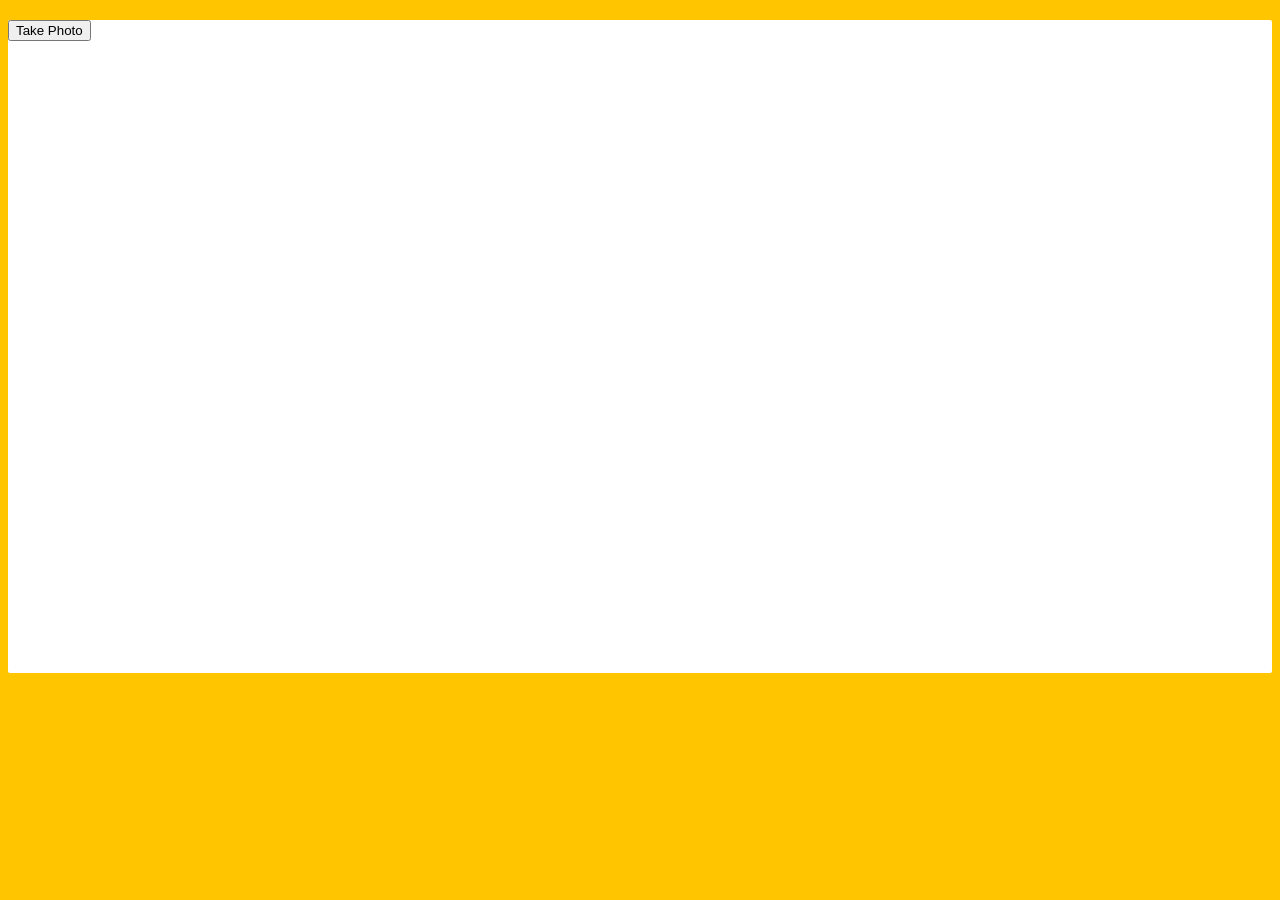
<file: 19 - Webcam Fun/index.html>
<!DOCTYPE html>
<html lang="en">
<head>
  <meta charset="UTF-8">
  <title>Get User Media Code Along!</title>
  <link rel="stylesheet" href="style.css">
</head>
<body>

  <div class="photobooth">
    <div class="controls">
      <button onClick="takePhoto()">Take Photo</button>
<!--       <div class="rgb">
        <label for="rmin">Red Min:</label>
        <input type="range" min=0 max=255 name="rmin">
        <label for="rmax">Red Max:</label>
        <input type="range" min=0 max=255 name="rmax">

        <br>

        <label for="gmin">Green Min:</label>
        <input type="range" min=0 max=255 name="gmin">
        <label for="gmax">Green Max:</label>
        <input type="range" min=0 max=255 name="gmax">

        <br>

        <label for="bmin">Blue Min:</label>
        <input type="range" min=0 max=255 name="bmin">
        <label for="bmax">Blue Max:</label>
        <input type="range" min=0 max=255 name="bmax">
      </div> -->
    </div>

    <canvas class="photo"></canvas>
    <video class="player"></video>
    <div class="strip"></div>
  </div>

  <audio class="snap" src="https://wesbos.com/demos/photobooth/snap.mp3" hidden></audio>

  <script src="scripts.js"></script>

</body>
</html>
</file>
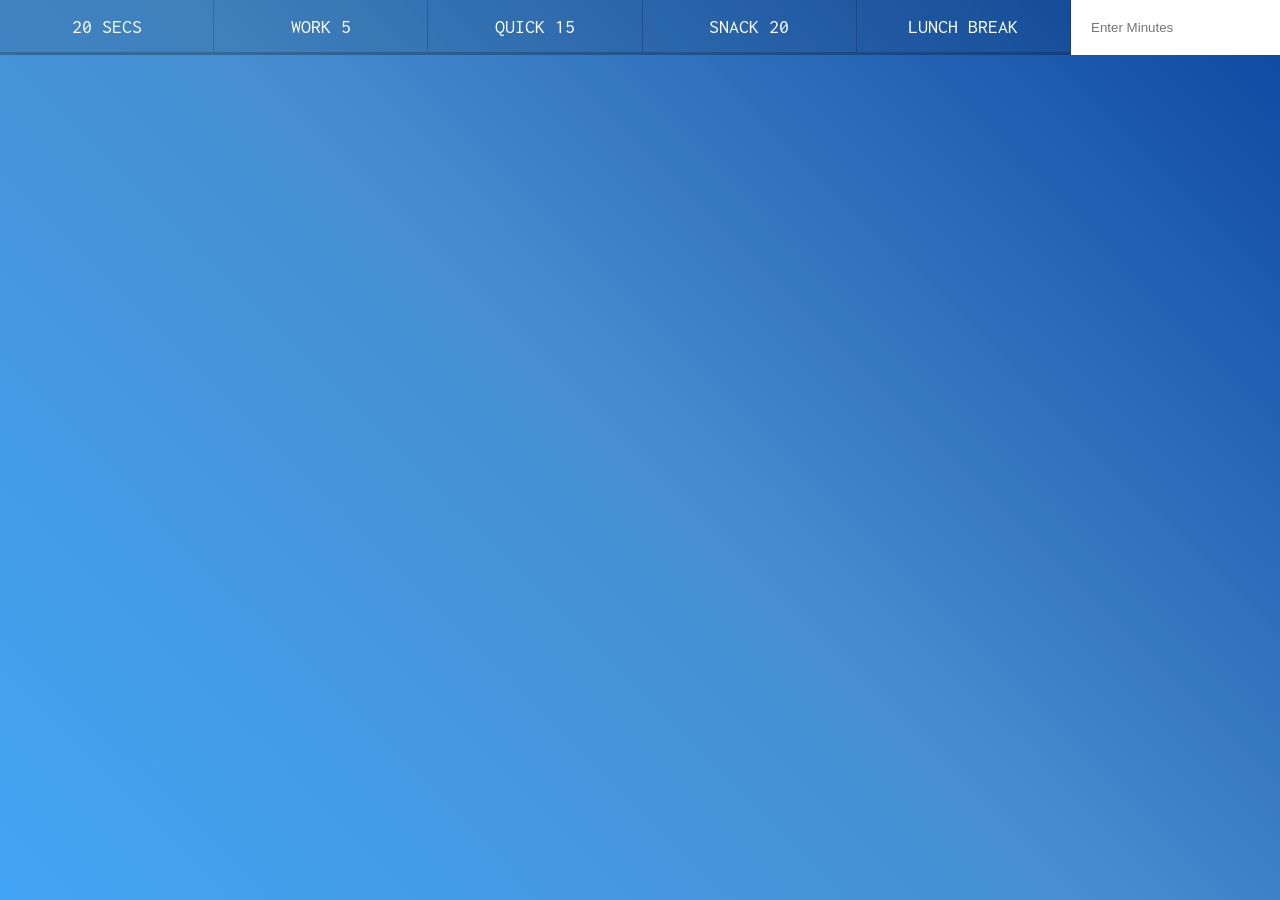
<file: 29 - Countdown Timer/index.html>
<!DOCTYPE html>
<html lang="en">
  <head>
    <meta charset="UTF-8" />
    <title>Countdown Timer</title>
    <link
      href="https://fonts.googleapis.com/css?family=Inconsolata"
      rel="stylesheet"
      type="text/css"
    />
    <link rel="stylesheet" href="style.css" />
    <script src="scripts-START.js" defer></script>
  </head>
  <body>
    <div class="timer">
      <div class="timer__controls">
        <button data-time="20" class="timer__button">20 Secs</button>
        <button data-time="300" class="timer__button">Work 5</button>
        <button data-time="900" class="timer__button">Quick 15</button>
        <button data-time="1200" class="timer__button">Snack 20</button>
        <button data-time="3600" class="timer__button">Lunch Break</button>
        <form name="customForm" id="custom">
          <input type="text" name="minutes" placeholder="Enter Minutes" />
        </form>
      </div>
      <div class="display">
        <h1 class="display__time-left"></h1>
        <p class="display__end-time"></p>
      </div>
    </div>
  </body>
</html>
</file>
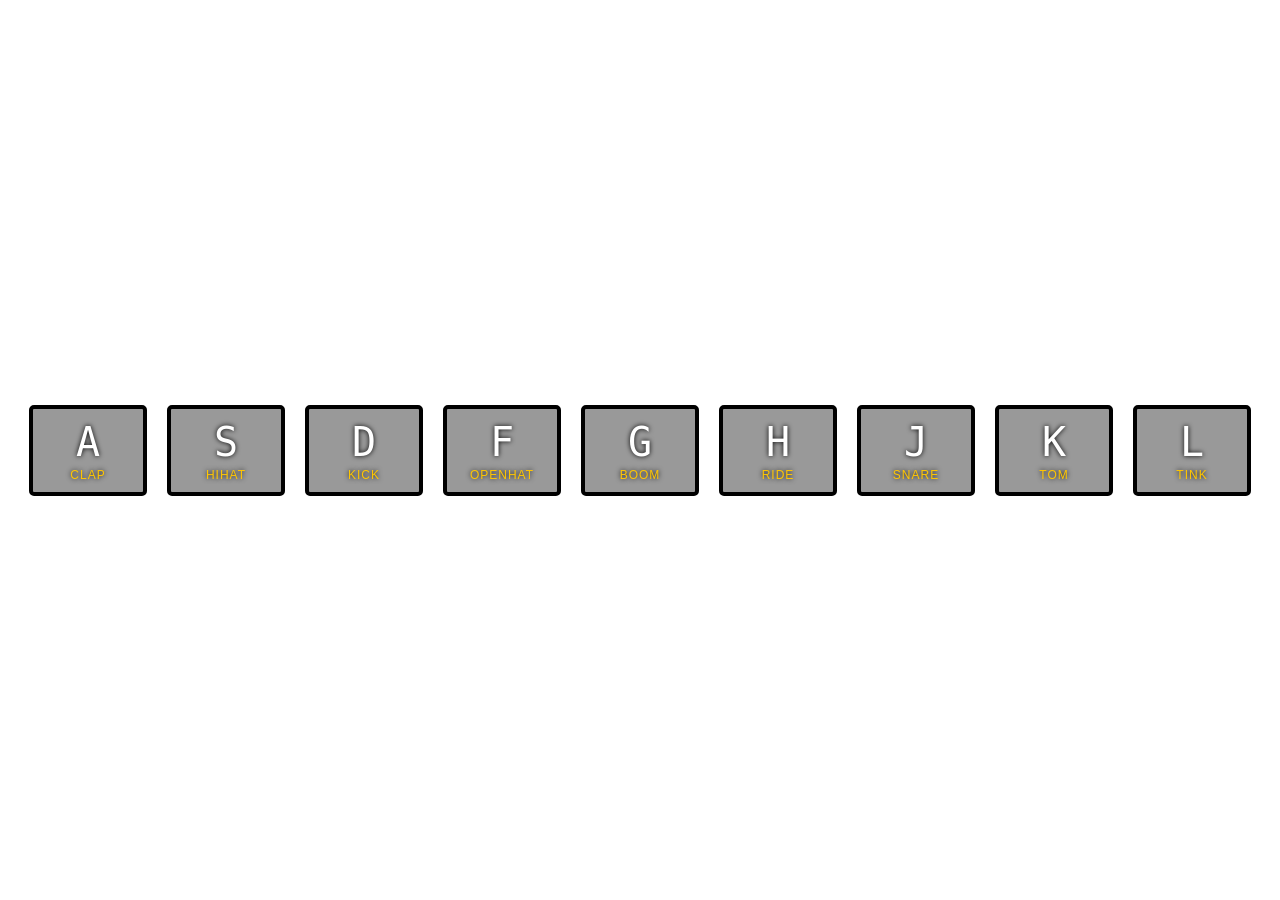
<file: 01 - JavaScript Drum Kit/index-FINISHED.html>
<!DOCTYPE html>
<html lang="en">
<head>
  <meta charset="UTF-8">
  <title>JS Drum Kit</title>
  <link rel="stylesheet" href="style.css">
</head>
<body>


  <div class="keys">
    <div data-key="65" class="key">
      <kbd>A</kbd>
      <span class="sound">clap</span>
    </div>
    <div data-key="83" class="key">
      <kbd>S</kbd>
      <span class="sound">hihat</span>
    </div>
    <div data-key="68" class="key">
      <kbd>D</kbd>
      <span class="sound">kick</span>
    </div>
    <div data-key="70" class="key">
      <kbd>F</kbd>
      <span class="sound">openhat</span>
    </div>
    <div data-key="71" class="key">
      <kbd>G</kbd>
      <span class="sound">boom</span>
    </div>
    <div data-key="72" class="key">
      <kbd>H</kbd>
      <span class="sound">ride</span>
    </div>
    <div data-key="74" class="key">
      <kbd>J</kbd>
      <span class="sound">snare</span>
    </div>
    <div data-key="75" class="key">
      <kbd>K</kbd>
      <span class="sound">tom</span>
    </div>
    <div data-key="76" class="key">
      <kbd>L</kbd>
      <span class="sound">tink</span>
    </div>
  </div>

  <audio data-key="65" src="sounds/clap.wav"></audio>
  <audio data-key="83" src="sounds/hihat.wav"></audio>
  <audio data-key="68" src="sounds/kick.wav"></audio>
  <audio data-key="70" src="sounds/openhat.wav"></audio>
  <audio data-key="71" src="sounds/boom.wav"></audio>
  <audio data-key="72" src="sounds/ride.wav"></audio>
  <audio data-key="74" src="sounds/snare.wav"></audio>
  <audio data-key="75" src="sounds/tom.wav"></audio>
  <audio data-key="76" src="sounds/tink.wav"></audio>

<script>
  function removeTransition(e) {
    if (e.propertyName !== 'transform') return;
    e.target.classList.remove('playing');
  }

  function playSound(e) {
    const audio = document.querySelector(`audio[data-key="${e.keyCode}"]`);
    const key = document.querySelector(`div[data-key="${e.keyCode}"]`);
    if (!audio) return;

    key.classList.add('playing');
    audio.currentTime = 0;
    audio.play();
  }

  const keys = Array.from(document.querySelectorAll('.key'));
  keys.forEach(key => key.addEventListener('transitionend', removeTransition));
  window.addEventListener('keydown', playSound);
</script>


</body>
</html>
</file>
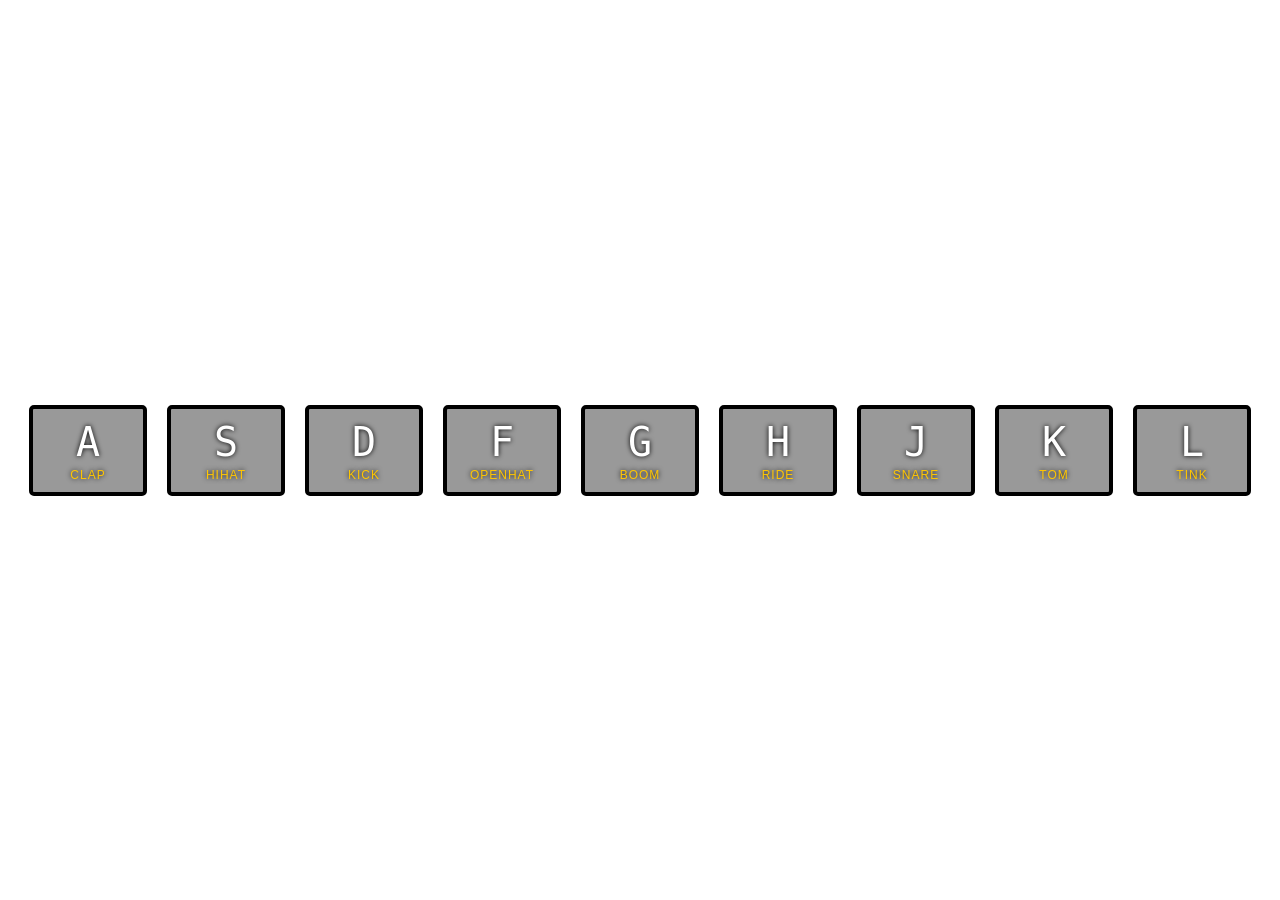
<file: 01 - JavaScript Drum Kit/index-START.html>
<!DOCTYPE html>
<html lang="en">
  <head>
    <meta charset="UTF-8" />
    <title>JS Drum Kit</title>
    <link rel="stylesheet" href="style.css" />
  </head>
  <body>
    <div class="keys">
      <div data-key="65" class="key">
        <kbd>A</kbd>
        <span class="sound">clap</span>
      </div>
      <div data-key="83" class="key">
        <kbd>S</kbd>
        <span class="sound">hihat</span>
      </div>
      <div data-key="68" class="key">
        <kbd>D</kbd>
        <span class="sound">kick</span>
      </div>
      <div data-key="70" class="key">
        <kbd>F</kbd>
        <span class="sound">openhat</span>
      </div>
      <div data-key="71" class="key">
        <kbd>G</kbd>
        <span class="sound">boom</span>
      </div>
      <div data-key="72" class="key">
        <kbd>H</kbd>
        <span class="sound">ride</span>
      </div>
      <div data-key="74" class="key">
        <kbd>J</kbd>
        <span class="sound">snare</span>
      </div>
      <div data-key="75" class="key">
        <kbd>K</kbd>
        <span class="sound">tom</span>
      </div>
      <div data-key="76" class="key">
        <kbd>L</kbd>
        <span class="sound">tink</span>
      </div>
    </div>

    <audio data-key="65" src="sounds/clap.wav"></audio>
    <audio data-key="83" src="sounds/hihat.wav"></audio>
    <audio data-key="68" src="sounds/kick.wav"></audio>
    <audio data-key="70" src="sounds/openhat.wav"></audio>
    <audio data-key="71" src="sounds/boom.wav"></audio>
    <audio data-key="72" src="sounds/ride.wav"></audio>
    <audio data-key="74" src="sounds/snare.wav"></audio>
    <audio data-key="75" src="sounds/tom.wav"></audio>
    <audio data-key="76" src="sounds/tink.wav"></audio>

    <script src="script.js"></script>
  </body>
</html>
</file>
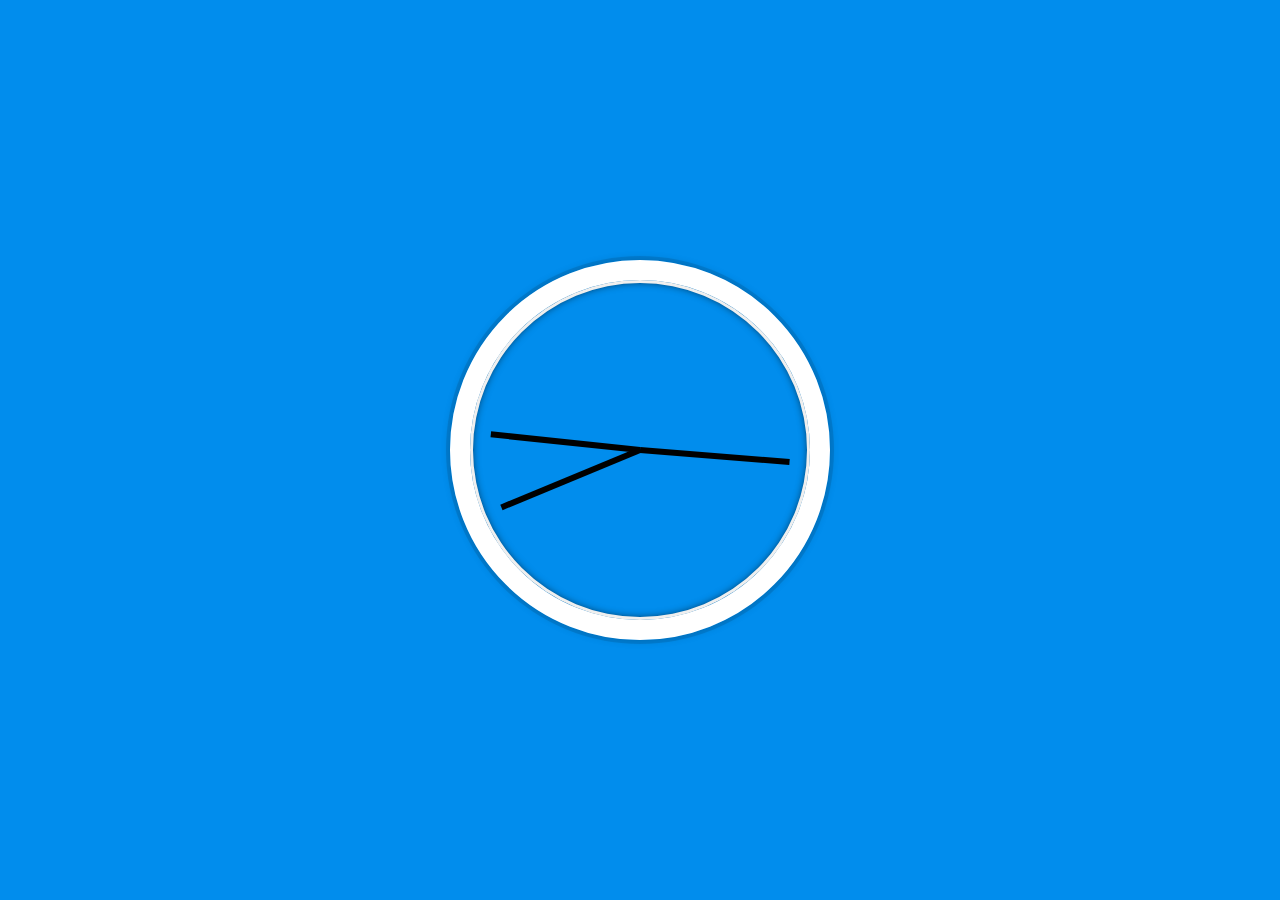
<file: 02 - JS and CSS Clock/index-FINISHED.html>
<!DOCTYPE html>
<html lang="en">
<head>
  <meta charset="UTF-8">
  <title>JS + CSS Clock</title>
</head>
<body>


    <div class="clock">
      <div class="clock-face">
        <div class="hand hour-hand"></div>
        <div class="hand min-hand"></div>
        <div class="hand second-hand"></div>
      </div>
    </div>


  <style>
    html {
      background: #018DED url(https://unsplash.it/1500/1000?image=881&blur=5);
      background-size: cover;
      font-family: 'helvetica neue';
      text-align: center;
      font-size: 10px;
    }

    body {
      margin: 0;
      font-size: 2rem;
      display: flex;
      flex: 1;
      min-height: 100vh;
      align-items: center;
    }

    .clock {
      width: 30rem;
      height: 30rem;
      border: 20px solid white;
      border-radius: 50%;
      margin: 50px auto;
      position: relative;
      padding: 2rem;
      box-shadow:
        0 0 0 4px rgba(0,0,0,0.1),
        inset 0 0 0 3px #EFEFEF,
        inset 0 0 10px black,
        0 0 10px rgba(0,0,0,0.2);
    }

    .clock-face {
      position: relative;
      width: 100%;
      height: 100%;
      transform: translateY(-3px); /* account for the height of the clock hands */
    }

    .hand {
      width: 50%;
      height: 6px;
      background: black;
      position: absolute;
      top: 50%;
      transform-origin: 100%;
      transform: rotate(90deg);
      transition: all 0.05s;
      transition-timing-function: cubic-bezier(0.1, 2.7, 0.58, 1);
    }
</style>

<script>
  const secondHand = document.querySelector('.second-hand');
  const minsHand = document.querySelector('.min-hand');
  const hourHand = document.querySelector('.hour-hand');

  function setDate() {
    const now = new Date();

    const seconds = now.getSeconds();
    const secondsDegrees = ((seconds / 60) * 360) + 90;
    secondHand.style.transform = `rotate(${secondsDegrees}deg)`;

    const mins = now.getMinutes();
    const minsDegrees = ((mins / 60) * 360) + ((seconds/60)*6) + 90;
    minsHand.style.transform = `rotate(${minsDegrees}deg)`;

    const hour = now.getHours();
    const hourDegrees = ((hour / 12) * 360) + ((mins/60)*30) + 90;
    hourHand.style.transform = `rotate(${hourDegrees}deg)`;
  }

  setInterval(setDate, 1000);

  setDate();

</script>
</body>
</html>
</file>
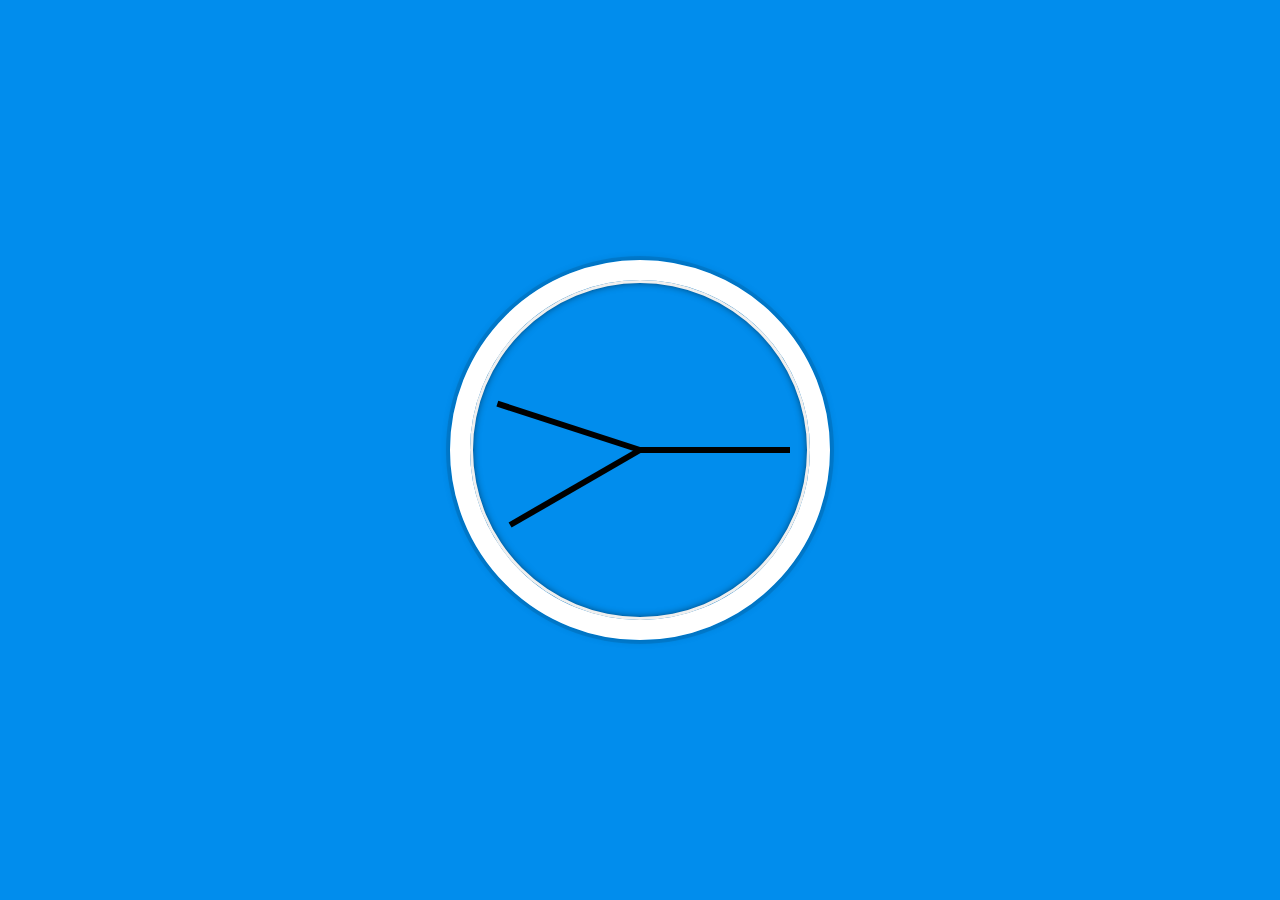
<file: 02 - JS and CSS Clock/index-START.html>
<!DOCTYPE html>
<html lang="en">
  <head>
    <meta charset="UTF-8" />
    <title>JS + CSS Clock</title>
  </head>
  <body>
    <div class="clock">
      <div class="clock-face">
        <div class="hand hour-hand"></div>
        <div class="hand min-hand"></div>
        <div class="hand second-hand"></div>
      </div>
    </div>

    <style>
      html {
        background: #018ded url(http://unsplash.it/1500/1000?image=881&blur=5);
        background-size: cover;
        font-family: 'helvetica neue';
        text-align: center;
        font-size: 10px;
      }

      body {
        margin: 0;
        font-size: 2rem;
        display: flex;
        flex: 1;
        min-height: 100vh;
        align-items: center;
      }

      .clock {
        width: 30rem;
        height: 30rem;
        border: 20px solid white;
        border-radius: 50%;
        margin: 50px auto;
        position: relative;
        padding: 2rem;
        box-shadow: 0 0 0 4px rgba(0, 0, 0, 0.1), inset 0 0 0 3px #efefef,
          inset 0 0 10px black, 0 0 10px rgba(0, 0, 0, 0.2);
      }

      .clock-face {
        position: relative;
        width: 100%;
        height: 100%;
        transform: translateY(
          -3px
        ); /* account for the height of the clock hands */
      }

      .hand {
        width: 50%;
        height: 6px;
        background: black;
        position: absolute;
        top: 50%;
        transform-origin: 100%;
        transform: rotate(90deg);
        transition: all 0.05s cubic-bezier(0.1, 2.7, 0.58, 1);
      }

      .hour-hand {
        /* transform: rotate(45deg); */
      }
    </style>

    <script src="script.js"></script>
  </body>
</html>
</file>
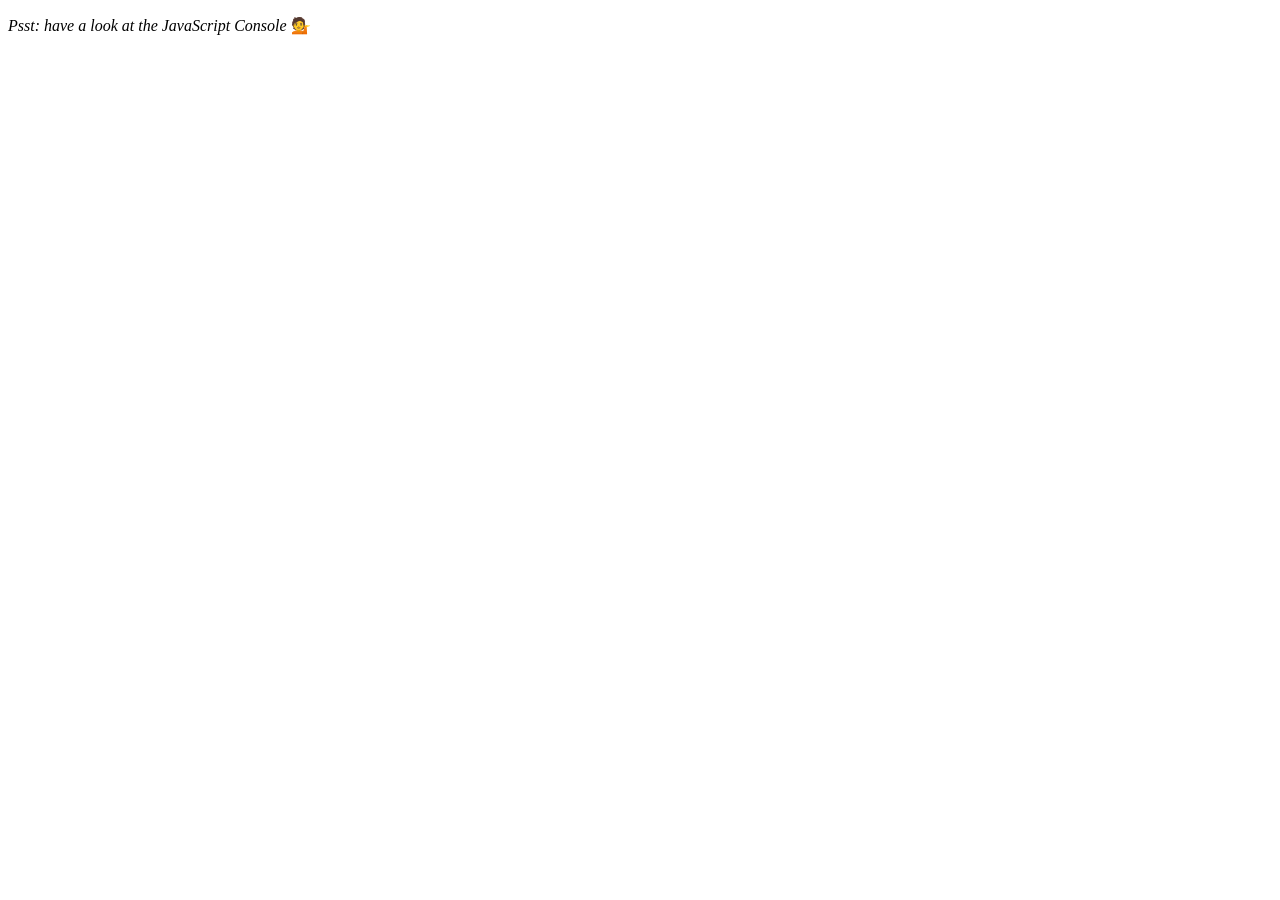
<file: 04 - Array Cardio Day 1/index-FINISHED.html>
<!DOCTYPE html>
<html lang="en">
<head>
  <meta charset="UTF-8">
  <title>Array Cardio 💪</title>
</head>
<body>
  <p><em>Psst: have a look at the JavaScript Console</em> 💁</p>
  <script>
    // Get your shorts on - this is an array workout!
    // ## Array Cardio Day 1

    // Some data we can work with

    const inventors = [
      { first: 'Albert', last: 'Einstein', year: 1879, passed: 1955 },
      { first: 'Isaac', last: 'Newton', year: 1643, passed: 1727 },
      { first: 'Galileo', last: 'Galilei', year: 1564, passed: 1642 },
      { first: 'Marie', last: 'Curie', year: 1867, passed: 1934 },
      { first: 'Johannes', last: 'Kepler', year: 1571, passed: 1630 },
      { first: 'Nicolaus', last: 'Copernicus', year: 1473, passed: 1543 },
      { first: 'Max', last: 'Planck', year: 1858, passed: 1947 },
      { first: 'Katherine', last: 'Blodgett', year: 1898, passed: 1979 },
      { first: 'Ada', last: 'Lovelace', year: 1815, passed: 1852 },
      { first: 'Sarah E.', last: 'Goode', year: 1855, passed: 1905 },
      { first: 'Lise', last: 'Meitner', year: 1878, passed: 1968 },
      { first: 'Hanna', last: 'Hammarström', year: 1829, passed: 1909 }
    ];

    const people = ['Beck, Glenn', 'Becker, Carl', 'Beckett, Samuel', 'Beddoes, Mick', 'Beecher, Henry', 'Beethoven, Ludwig', 'Begin, Menachem', 'Belloc, Hilaire', 'Bellow, Saul', 'Benchley, Robert', 'Benenson, Peter', 'Ben-Gurion, David', 'Benjamin, Walter', 'Benn, Tony', 'Bennington, Chester', 'Benson, Leana', 'Bent, Silas', 'Bentsen, Lloyd', 'Berger, Ric', 'Bergman, Ingmar', 'Berio, Luciano', 'Berle, Milton', 'Berlin, Irving', 'Berne, Eric', 'Bernhard, Sandra', 'Berra, Yogi', 'Berry, Halle', 'Berry, Wendell', 'Bethea, Erin', 'Bevan, Aneurin', 'Bevel, Ken', 'Biden, Joseph', 'Bierce, Ambrose', 'Biko, Steve', 'Billings, Josh', 'Biondo, Frank', 'Birrell, Augustine', 'Black Elk', 'Blair, Robert', 'Blair, Tony', 'Blake, William'];

    // Array.prototype.filter()
    // 1. Filter the list of inventors for those who were born in the 1500's
    const fifteen = inventors.filter(inventor => (inventor.year >= 1500 && inventor.year < 1600));

    console.table(fifteen);

    // Array.prototype.map()
    // 2. Give us an array of the inventor first and last names
    const fullNames = inventors.map(inventor => `${inventor.first} ${inventor.last}`);
    console.log(fullNames);

    // Array.prototype.sort()
    // 3. Sort the inventors by birthdate, oldest to youngest
    // const ordered = inventors.sort(function(a, b) {
    //   if(a.year > b.year) {
    //     return 1;
    //   } else {
    //     return -1;
    //   }
    // });

    const ordered = inventors.sort((a, b) => a.year > b.year ? 1 : -1);
    console.table(ordered);

    // Array.prototype.reduce()
    // 4. How many years did all the inventors live?
    const totalYears = inventors.reduce((total, inventor) => {
      return total + (inventor.passed - inventor.year);
    }, 0);

    console.log(totalYears);

    // 5. Sort the inventors by years lived
    const oldest = inventors.sort(function(a, b) {
      const lastInventor = a.passed - a.year;
      const nextInventor = b.passed - b.year;
      return lastInventor > nextInventor ? -1 : 1;
    });
    console.table(oldest);

    // 6. create a list of Boulevards in Paris that contain 'de' anywhere in the name
    // https://en.wikipedia.org/wiki/Category:Boulevards_in_Paris

    // const category = document.querySelector('.mw-category');
    // const links = Array.from(category.querySelectorAll('a'));
    // const de = links
    //             .map(link => link.textContent)
    //             .filter(streetName => streetName.includes('de'));

    // 7. sort Exercise
    // Sort the people alphabetically by last name
    const alpha = people.sort((lastOne, nextOne) => {
      const [aLast, aFirst] = lastOne.split(', ');
      const [bLast, bFirst] = nextOne.split(', ');
      return aLast > bLast ? 1 : -1;
    });
    console.log(alpha);

    // 8. Reduce Exercise
    // Sum up the instances of each of these
    const data = ['car', 'car', 'truck', 'truck', 'bike', 'walk', 'car', 'van', 'bike', 'walk', 'car', 'van', 'car', 'truck', 'pogostick'];

    const transportation = data.reduce(function(obj, item) {
      if (!obj[item]) {
        obj[item] = 0;
      }
      obj[item]++;
      return obj;
    }, {});

    console.log(transportation);

  </script>
</body>
</html>
</file>
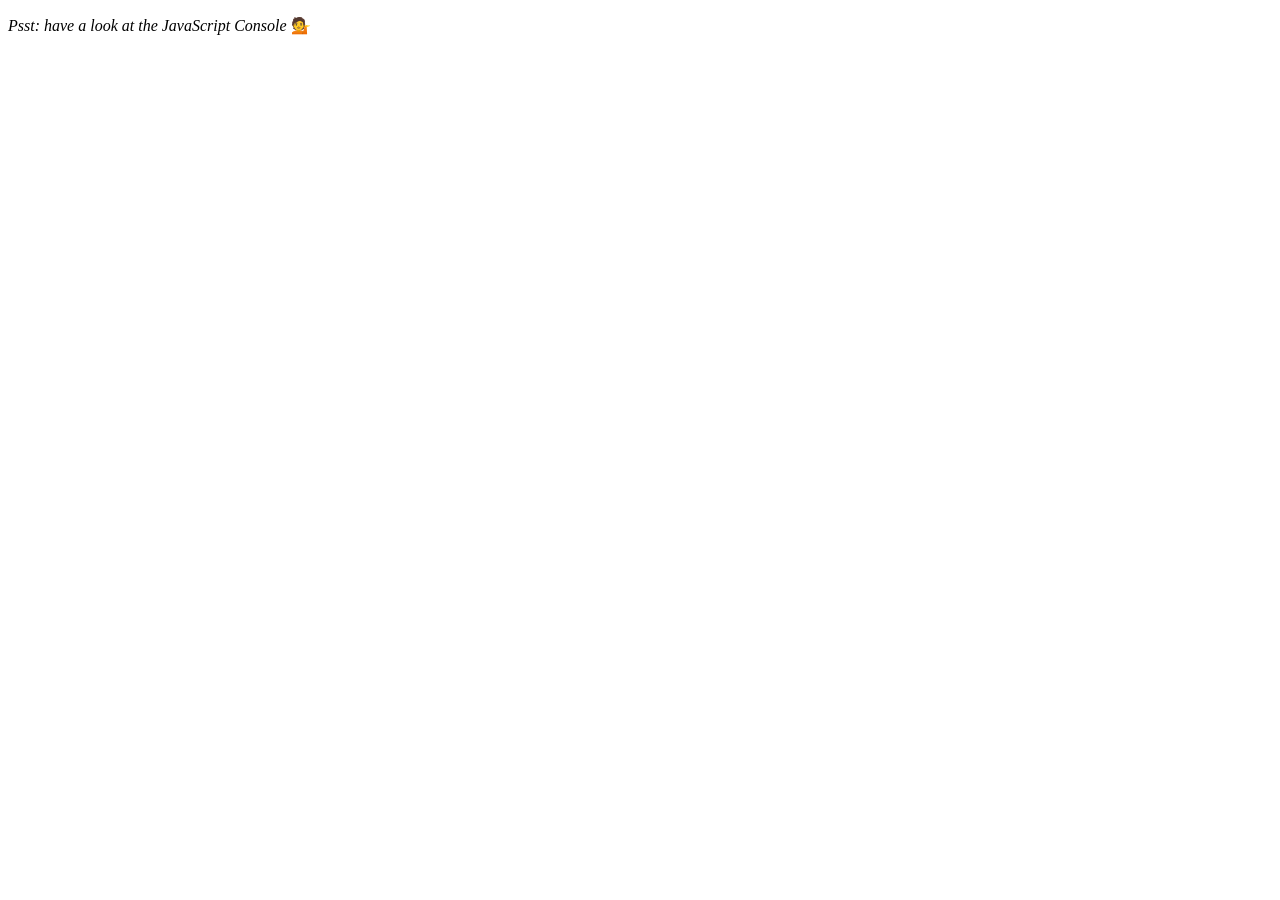
<file: 04 - Array Cardio Day 1/index-START.html>
<!DOCTYPE html>
<html lang="en">
  <head>
    <meta charset="UTF-8" />
    <title>Array Cardio 💪</title>
  </head>
  <body>
    <p><em>Psst: have a look at the JavaScript Console</em> 💁</p>
    <script src="script.js"></script>
  </body>
</html>
</file>
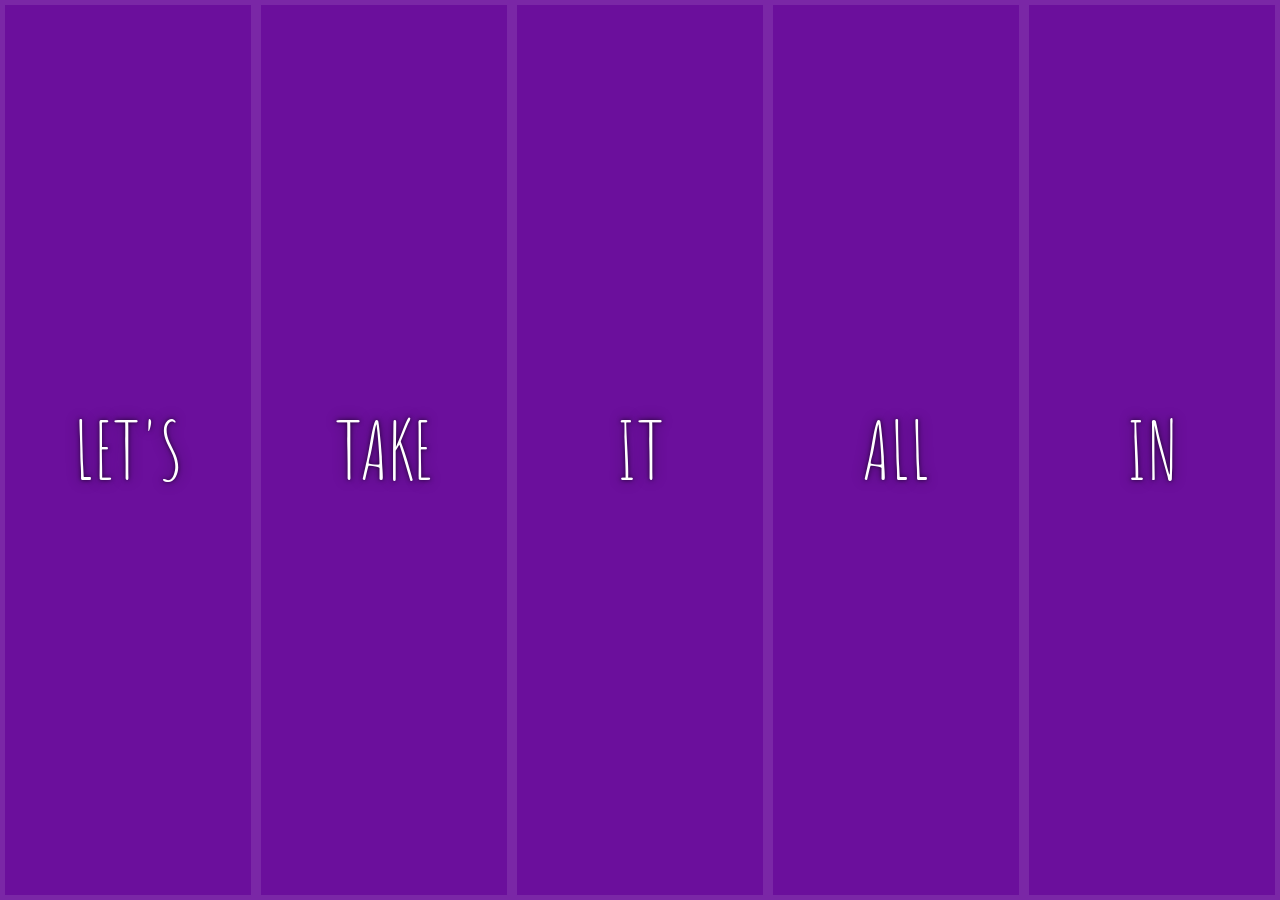
<file: 05 - Flex Panel Gallery/index-FINISHED.html>
<!DOCTYPE html>
<html lang="en">
<head>
  <meta charset="UTF-8">
  <title>Flex Panels 💪</title>
  <link href='https://fonts.googleapis.com/css?family=Amatic+SC' rel='stylesheet' type='text/css'>
</head>
<body>
  <style>
    html {
      box-sizing: border-box;
      background: #ffc600;
      font-family: 'helvetica neue';
      font-size: 20px;
      font-weight: 200;
    }
    
    body {
      margin: 0;
    }
    
    *, *:before, *:after {
      box-sizing: inherit;
    }

    .panels {
      min-height: 100vh;
      overflow: hidden;
      display: flex;
    }

    .panel {
      background: #6B0F9C;
      box-shadow: inset 0 0 0 5px rgba(255,255,255,0.1);
      color: white;
      text-align: center;
      align-items: center;
      /* Safari transitionend event.propertyName === flex */
      /* Chrome + FF transitionend event.propertyName === flex-grow */
      transition:
        font-size 0.7s cubic-bezier(0.61,-0.19, 0.7,-0.11),
        flex 0.7s cubic-bezier(0.61,-0.19, 0.7,-0.11),
        background 0.2s;
      font-size: 20px;
      background-size: cover;
      background-position: center;
      flex: 1;
      justify-content: center;
      display: flex;
      flex-direction: column;
    }

    .panel1 { background-image:url(https://source.unsplash.com/gYl-UtwNg_I/1500x1500); }
    .panel2 { background-image:url(https://source.unsplash.com/rFKUFzjPYiQ/1500x1500); }
    .panel3 { background-image:url(https://images.unsplash.com/photo-1465188162913-8fb5709d6d57?ixlib=rb-0.3.5&q=80&fm=jpg&crop=faces&cs=tinysrgb&w=1500&h=1500&fit=crop&s=967e8a713a4e395260793fc8c802901d); }
    .panel4 { background-image:url(https://source.unsplash.com/ITjiVXcwVng/1500x1500); }
    .panel5 { background-image:url(https://source.unsplash.com/3MNzGlQM7qs/1500x1500); }

    /* Flex Items */
    .panel > * {
      margin: 0;
      width: 100%;
      transition: transform 0.5s;
      flex: 1 0 auto;
      display: flex;
      justify-content: center;
      align-items: center;
    }

    .panel > *:first-child { transform: translateY(-100%); }
    .panel.open-active > *:first-child { transform: translateY(0); }
    .panel > *:last-child { transform: translateY(100%); }
    .panel.open-active > *:last-child { transform: translateY(0); }

    .panel p {
      text-transform: uppercase;
      font-family: 'Amatic SC', cursive;
      text-shadow: 0 0 4px rgba(0, 0, 0, 0.72), 0 0 14px rgba(0, 0, 0, 0.45);
      font-size: 2em;
    }
    
    .panel p:nth-child(2) {
      font-size: 4em;
    }

    .panel.open {
      flex: 5;
      font-size: 40px;
    }
    
    @media only screen and (max-width: 600px) {
      .panel p {
        font-size: 1em;
      }
    }
  </style>


  <div class="panels">
    <div class="panel panel1">
      <p>Hey</p>
      <p>Let's</p>
      <p>Dance</p>
    </div>
    <div class="panel panel2">
      <p>Give</p>
      <p>Take</p>
      <p>Receive</p>
    </div>
    <div class="panel panel3">
      <p>Experience</p>
      <p>It</p>
      <p>Today</p>
    </div>
    <div class="panel panel4">
      <p>Give</p>
      <p>All</p>
      <p>You can</p>
    </div>
    <div class="panel panel5">
      <p>Life</p>
      <p>In</p>
      <p>Motion</p>
    </div>
  </div>

  <script>
    const panels = document.querySelectorAll('.panel');

    function toggleOpen() {
      console.log('Hello');
      this.classList.toggle('open');
    }

    function toggleActive(e) {
      console.log(e.propertyName);
      if (e.propertyName.includes('flex')) {
        this.classList.toggle('open-active');
      }
    }

    panels.forEach(panel => panel.addEventListener('click', toggleOpen));
    panels.forEach(panel => panel.addEventListener('transitionend', toggleActive));
  </script>

</body>
</html>
</file>
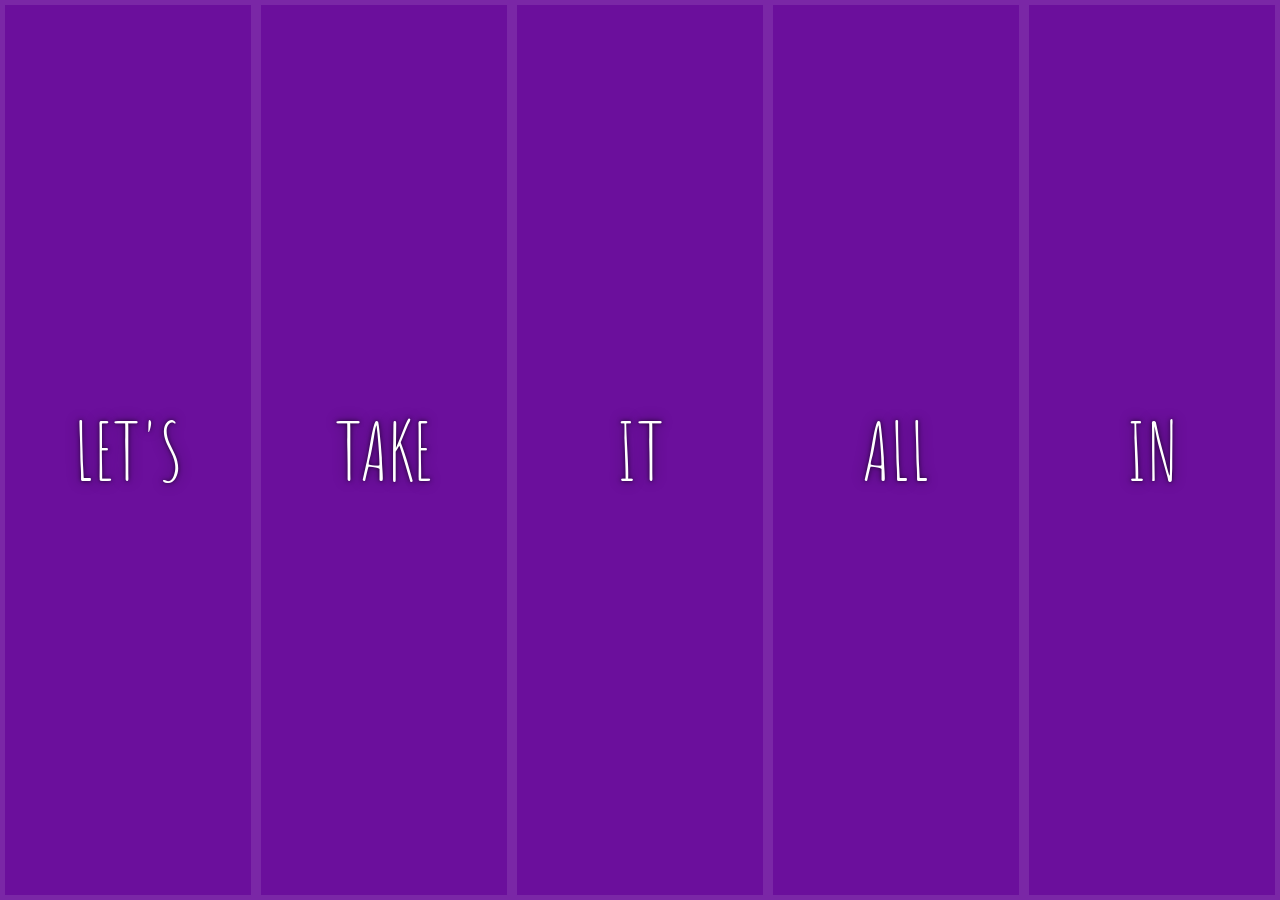
<file: 05 - Flex Panel Gallery/index-START.html>
<!DOCTYPE html>
<html lang="en">
  <head>
    <meta charset="UTF-8" />
    <title>Flex Panels 💪</title>
    <link
      href="https://fonts.googleapis.com/css?family=Amatic+SC"
      rel="stylesheet"
      type="text/css"
    />
    <link rel="stylesheet" href="style.css" />
  </head>
  <body>
    <div class="panels">
      <div class="panel panel1">
        <p>Hey</p>
        <p>Let's</p>
        <p>Dance</p>
      </div>
      <div class="panel panel2">
        <p>Give</p>
        <p>Take</p>
        <p>Receive</p>
      </div>
      <div class="panel panel3">
        <p>Experience</p>
        <p>It</p>
        <p>Today</p>
      </div>
      <div class="panel panel4">
        <p>Give</p>
        <p>All</p>
        <p>You can</p>
      </div>
      <div class="panel panel5">
        <p>Life</p>
        <p>In</p>
        <p>Motion</p>
      </div>
    </div>

    <script src="script.js"></script>
  </body>
</html>
</file>
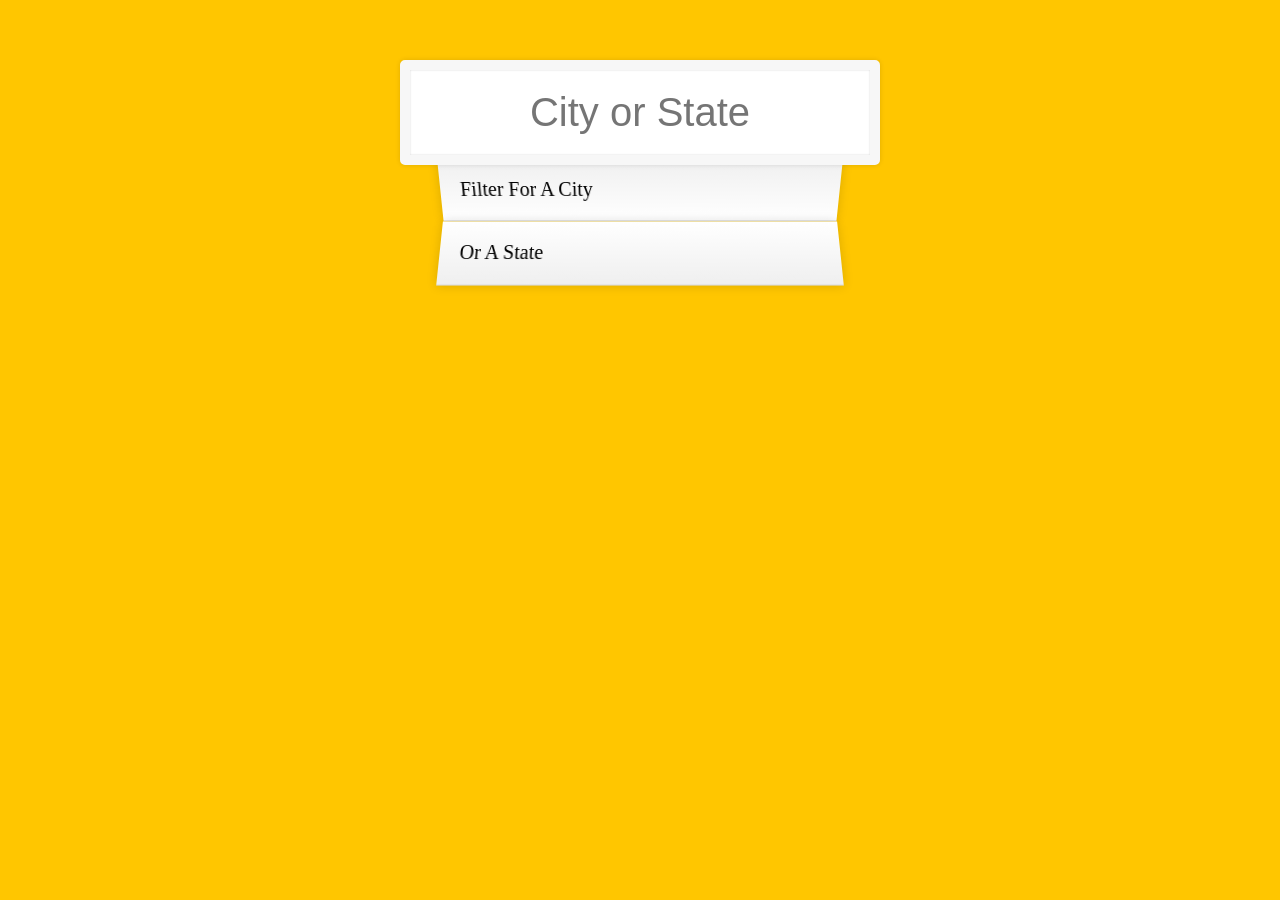
<file: 06 - Type Ahead/index-FINISHED.html>
<!DOCTYPE html>
<html lang="en">
<head>
  <meta charset="UTF-8">
  <title>Type Ahead 👀</title>
  <link rel="stylesheet" href="style.css">
</head>
<body>

  <form class="search-form">
    <input type="text" class="search" placeholder="City or State">
    <ul class="suggestions">
      <li>Filter for a city</li>
      <li>or a state</li>
    </ul>
  </form>
<script>
const endpoint = 'https://gist.githubusercontent.com/Miserlou/c5cd8364bf9b2420bb29/raw/2bf258763cdddd704f8ffd3ea9a3e81d25e2c6f6/cities.json';

const cities = [];
fetch(endpoint)
  .then(blob => blob.json())
  .then(data => cities.push(...data));

function findMatches(wordToMatch, cities) {
  return cities.filter(place => {
    // here we need to figure out if the city or state matches what was searched
    const regex = new RegExp(wordToMatch, 'gi');
    return place.city.match(regex) || place.state.match(regex)
  });
}

function numberWithCommas(x) {
  return x.toString().replace(/\B(?=(\d{3})+(?!\d))/g, ',');
}

function displayMatches() {
  const matchArray = findMatches(this.value, cities);
  const html = matchArray.map(place => {
    const regex = new RegExp(this.value, 'gi');
    const cityName = place.city.replace(regex, `<span class="hl">${this.value}</span>`);
    const stateName = place.state.replace(regex, `<span class="hl">${this.value}</span>`);
    return `
      <li>
        <span class="name">${cityName}, ${stateName}</span>
        <span class="population">${numberWithCommas(place.population)}</span>
      </li>
    `;
  }).join('');
  suggestions.innerHTML = html;
}

const searchInput = document.querySelector('.search');
const suggestions = document.querySelector('.suggestions');

searchInput.addEventListener('change', displayMatches);
searchInput.addEventListener('keyup', displayMatches);

</script>
  </body>
</html>
</file>
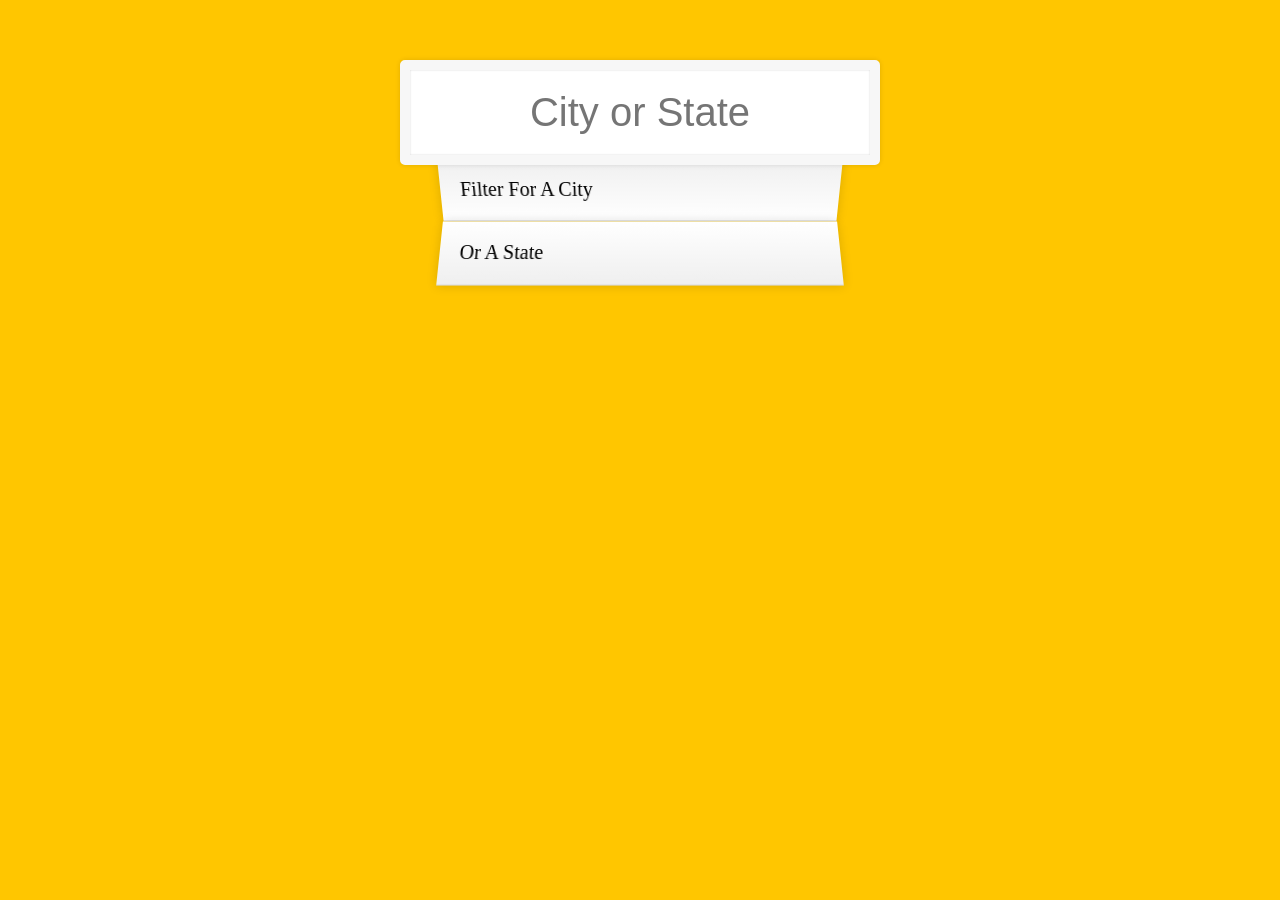
<file: 06 - Type Ahead/index-START.html>
<!DOCTYPE html>
<html lang="en">
  <head>
    <meta charset="UTF-8" />
    <title>Type Ahead 👀</title>
    <link rel="stylesheet" href="style.css" />
  </head>
  <body>
    <form class="search-form">
      <input type="text" class="search" placeholder="City or State" />
      <ul class="suggestions">
        <li>Filter for a city</li>
        <li>or a state</li>
      </ul>
    </form>
    <script src="script.js"></script>
  </body>
</html>
</file>
<file: 19 - Webcam Fun/style.css>
html {
  box-sizing: border-box;
}

*, *:before, *:after {
  box-sizing: inherit;
}

html {
  font-size: 10px;
  background: #ffc600;
}

.photobooth {
  background: white;
  max-width: 150rem;
  margin: 2rem auto;
  border-radius: 2px;
}

/*clearfix*/
.photobooth:after {
  content: '';
  display: block;
  clear: both;
}

.photo {
  width: 100%;
  float: left;
}

.player {
  position: absolute;
  top: 20px;
  right: 20px;
  width:200px;
}

/*
  Strip!
*/

.strip {
  padding: 2rem;
}

.strip img {
  width: 100px;
  overflow-x: scroll;
  padding: 0.8rem 0.8rem 2.5rem 0.8rem;
  box-shadow: 0 0 3px rgba(0,0,0,0.2);
  background: white;
}

.strip a:nth-child(5n+1) img { transform: rotate(10deg); }
.strip a:nth-child(5n+2) img { transform: rotate(-2deg); }
.strip a:nth-child(5n+3) img { transform: rotate(8deg); }
.strip a:nth-child(5n+4) img { transform: rotate(-11deg); }
.strip a:nth-child(5n+5) img { transform: rotate(12deg); }
</file>
<file: 29 - Countdown Timer/style.css>
html {
  box-sizing: border-box;
  font-size: 10px;
  background: #8E24AA;
  background: linear-gradient(45deg,  #42a5f5 0%,#478ed1 50%,#0d47a1 100%);
}

*, *:before, *:after {
  box-sizing: inherit;
}

body {
  margin: 0;
  text-align: center;
  font-family: 'Inconsolata', monospace;
}

.display__time-left {
  font-weight: 100;
  font-size: 20rem;
  margin: 0;
  color: white;
  text-shadow: 4px 4px 0 rgba(0,0,0,0.05);
}

.timer {
  display: flex;
  min-height: 100vh;
  flex-direction: column;
}

.timer__controls {
  display: flex;
}

.timer__controls > * {
  flex: 1;
}

.timer__controls form {
  flex: 1;
  display: flex;
}

.timer__controls input {
  flex: 1;
  border: 0;
  padding: 2rem;
}

.timer__button {
  background: none;
  border: 0;
  cursor: pointer;
  color: white;
  font-size: 2rem;
  text-transform: uppercase;
  background: rgba(0,0,0,0.1);
  border-bottom: 3px solid rgba(0,0,0,0.2);
  border-right: 1px solid rgba(0,0,0,0.2);
  padding: 1rem;
  font-family: 'Inconsolata', monospace;
}

.timer__button:hover,
.timer__button:focus {
  background: rgba(0,0,0,0.2);
  outline: 0;
}

.display {
  flex: 1;
  display: flex;
  flex-direction: column;
  align-items: center;
  justify-content: center;
}

.display__end-time {
  font-size: 4rem;
  color: white;
}
</file>
<file: 01 - JavaScript Drum Kit/style.css>
html {
  font-size: 10px;
  background: url(https://i.imgur.com/b9r5sEL.jpg) bottom center;
  background-size: cover;
}

body,
html {
  margin: 0;
  padding: 0;
  font-family: sans-serif;
}

.keys {
  display: flex;
  flex: 1;
  min-height: 100vh;
  align-items: center;
  justify-content: center;
}

.key {
  border: 0.4rem solid black;
  border-radius: 0.5rem;
  margin: 1rem;
  font-size: 1.5rem;
  padding: 1rem 0.5rem;
  transition: all 0.07s ease;
  width: 10rem;
  text-align: center;
  color: white;
  background: rgba(0, 0, 0, 0.4);
  text-shadow: 0 0 0.5rem black;
}

.playing {
  transform: scale(1.1);
  border-color: #ffc600;
  box-shadow: 0 0 1rem #ffc600;
}

kbd {
  display: block;
  font-size: 4rem;
}

.sound {
  font-size: 1.2rem;
  text-transform: uppercase;
  letter-spacing: 0.1rem;
  color: #ffc600;
}
</file>
<file: 05 - Flex Panel Gallery/style.css>
html {
  box-sizing: border-box;
  background: #ffc600;
  font-family: 'helvetica neue';
  font-size: 20px;
  font-weight: 200;
}

body {
  margin: 0;
}

*,
*:before,
*:after {
  box-sizing: inherit;
}

.panels {
  min-height: 100vh;
  overflow: hidden;
  display: flex;
}

.panel {
  background: #6b0f9c;
  box-shadow: inset 0 0 0 5px rgba(255, 255, 255, 0.1);
  color: white;
  text-align: center;
  align-items: center;
  /* Safari transitionend event.propertyName === flex */
  /* Chrome + FF transitionend event.propertyName === flex-grow */
  transition: font-size 0.7s cubic-bezier(0.61, -0.19, 0.7, -0.11),
    flex 0.7s cubic-bezier(0.61, -0.19, 0.7, -0.11), background 0.2s;
  font-size: 20px;
  background-size: cover;
  background-position: center;
  flex: 1;
  display: flex;
  justify-content: center;
  align-items: center;
  flex-direction: column;
}

.panel1 {
  background-image: url(https://source.unsplash.com/gYl-UtwNg_I/1500x1500);
}
.panel2 {
  background-image: url(https://source.unsplash.com/rFKUFzjPYiQ/1500x1500);
}
.panel3 {
  background-image: url(https://images.unsplash.com/photo-1465188162913-8fb5709d6d57?ixlib=rb-0.3.5&q=80&fm=jpg&crop=faces&cs=tinysrgb&w=1500&h=1500&fit=crop&s=967e8a713a4e395260793fc8c802901d);
}
.panel4 {
  background-image: url(https://source.unsplash.com/ITjiVXcwVng/1500x1500);
}
.panel5 {
  background-image: url(https://source.unsplash.com/3MNzGlQM7qs/1500x1500);
}

/* Flex Children */
.panel > * {
  margin: 0;
  width: 100%;
  transition: transform 0.5s;
  flex: 1;
  display: flex;
  justify-content: center;
  align-items: center;
}

.panel > *:first-child {
  transform: translateY(-100%);
}

.panel.open-active > *:first-child {
  transform: translateY(0);
}

.panel > *:last-child {
  transform: translateY(100%);
}

.panel.open-active > *:last-child {
  transform: translateY(0);
}

.panel p {
  text-transform: uppercase;
  font-family: 'Amatic SC', cursive;
  text-shadow: 0 0 4px rgba(0, 0, 0, 0.72), 0 0 14px rgba(0, 0, 0, 0.45);
  font-size: 2em;
}

.panel p:nth-child(2) {
  font-size: 4em;
}

.panel.open {
  font-size: 40px;
  flex: 5;
}
</file>
<file: 06 - Type Ahead/style.css>
html {
  box-sizing: border-box;
  background: #ffc600;
  font-family: 'helvetica neue';
  font-size: 20px;
  font-weight: 200;
}

*, *:before, *:after {
  box-sizing: inherit;
}

input {
  width: 100%;
  padding: 20px;
}

.search-form {
  max-width: 400px;
  margin: 50px auto;
}

input.search {
  margin: 0;
  text-align: center;
  outline: 0;
  border: 10px solid #F7F7F7;
  width: 120%;
  left: -10%;
  position: relative;
  top: 10px;
  z-index: 2;
  border-radius: 5px;
  font-size: 40px;
  box-shadow: 0 0 5px rgba(0, 0, 0, 0.12), inset 0 0 2px rgba(0, 0, 0, 0.19);
}

.suggestions {
  margin: 0;
  padding: 0;
  position: relative;
  /*perspective: 20px;*/
}

.suggestions li {
  background: white;
  list-style: none;
  border-bottom: 1px solid #D8D8D8;
  box-shadow: 0 0 10px rgba(0, 0, 0, 0.14);
  margin: 0;
  padding: 20px;
  transition: background 0.2s;
  display: flex;
  justify-content: space-between;
  text-transform: capitalize;
}

.suggestions li:nth-child(even) {
  transform: perspective(100px) rotateX(3deg) translateY(2px) scale(1.001);
  background: linear-gradient(to bottom,  #ffffff 0%,#EFEFEF 100%);
}

.suggestions li:nth-child(odd) {
  transform: perspective(100px) rotateX(-3deg) translateY(3px);
  background: linear-gradient(to top,  #ffffff 0%,#EFEFEF 100%);
}

span.population {
  font-size: 15px;
}

.hl {
  background: #ffc600;
}
</file>
